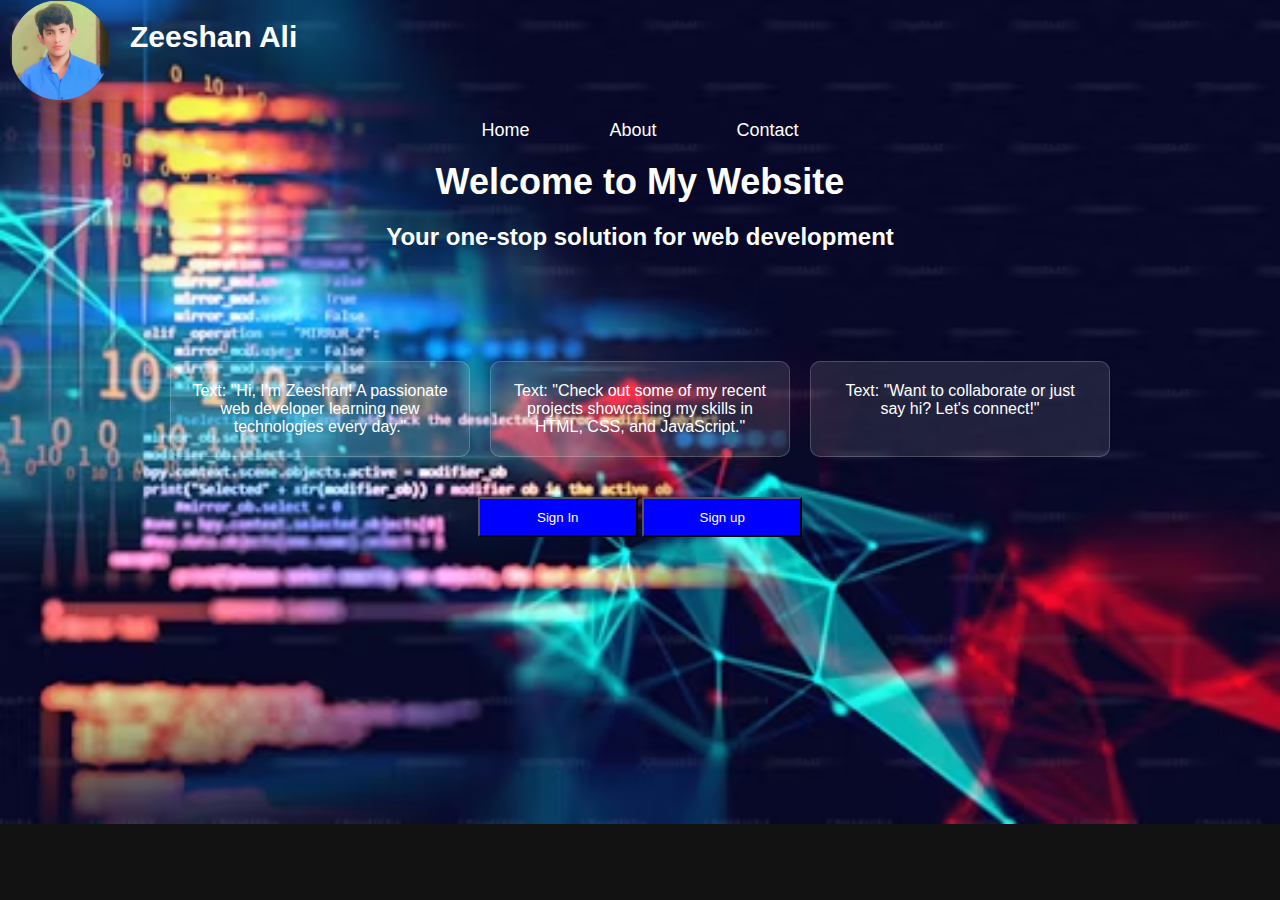
<file: index.html>
<!DOCTYPE html>
<html lang="en">
<head>
    <meta charset="UTF-8">
    <meta name="viewport" content="width=device-width, initial-scale=1.0">
    <title>Zeeshan.com</title>
    <link rel="stylesheet" href="new.css">
</head>
<body>
    <div class="div">

        <img class="image" src="./WhatsApp Image 2024-12-15 at 01.37.03_1e301f36.jpg" alt="">
        <h1 class="zeee">Zeeshan Ali</h1>
    </div>
    <div class="container">
        <nav class="nav">
            <ul class="ul">
                <li><a href="index.html">Home</a></li>
                <li><a href="about.html">About</a></li>
                <li><a href="./contnect.html">Contact</a></li>
            </ul>
        </nav>
        
        <h1>Welcome to My Website</h1>
        <h2>Your one-stop solution for web development</h2>
    </div>

    <div class="about container">
      
        <div class="row">
            <div class="card">Text: "Hi, I'm Zeeshan! A passionate web developer learning new technologies every day."
            </div>
            <div class="card">Text: "Check out some of my recent projects showcasing my skills in HTML, CSS, and JavaScript."
            </div>
            <div class="card">Text: "Want to collaborate or just say hi? Let's connect!"
            </div>
        </div>
        <div class="sing">
            <button class="btn" ><a href="./singinsingup.html">Sign In</a></button>
            <button class="btn" ><a href="./singinsingup.html">Sign up</a> </button>
        </div>
    </div>
    <!-- <script src="./reat.js" defer></script>
<script type="text/javascript" src="https://cdn.jsdelivr.net/npm/@emailjs/browser@4/dist/email.min.js"></script>
<script type="text/javascript">
   (function(){
      emailjs.init("YOUR_PUBLIC_KEY"); // Replace with your EmailJS public key
   })();
</script> -->
</body>
</html>
</file>
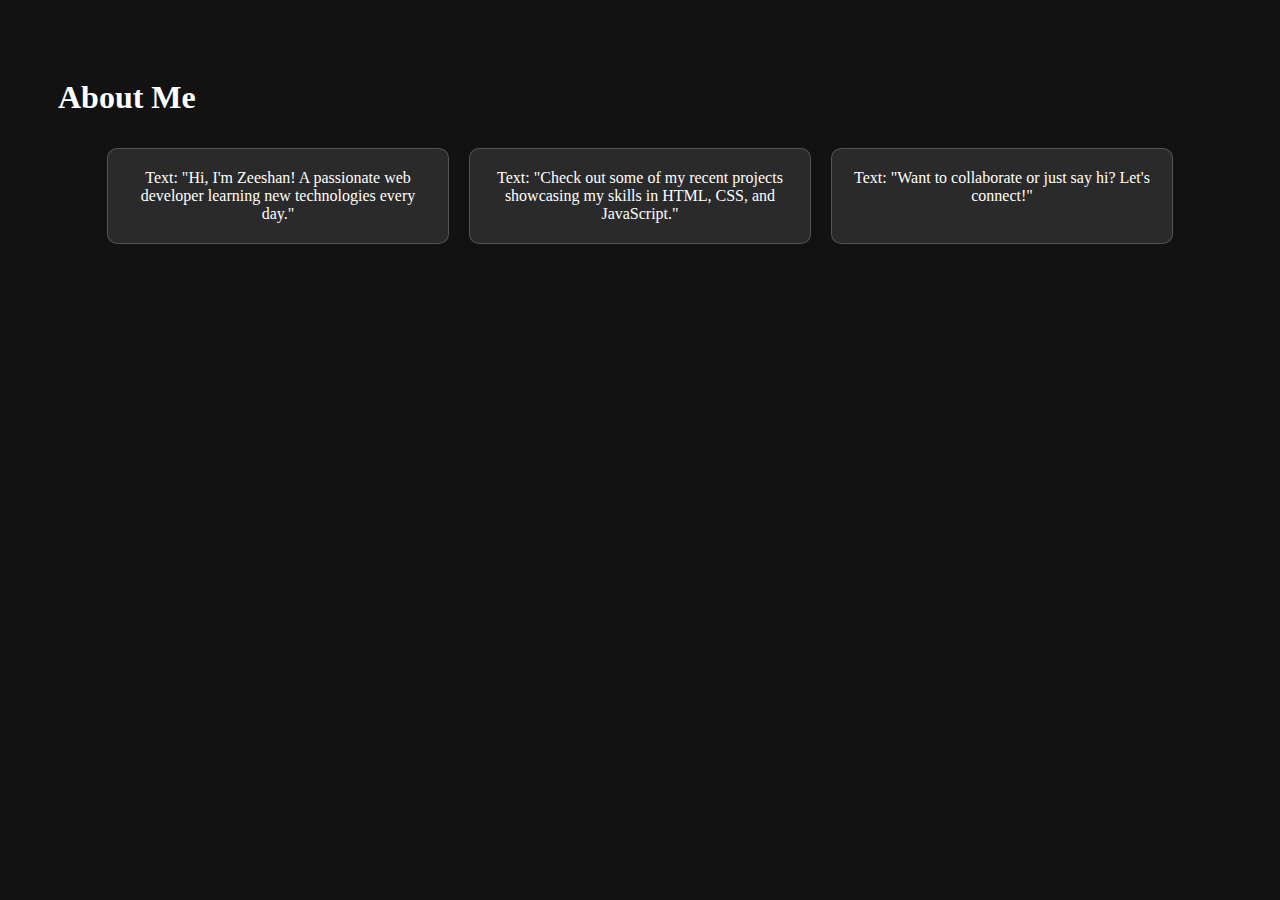
<file: about.html>
<!DOCTYPE html>
<html lang="en">
<head>
    <meta charset="UTF-8">
    <meta name="viewport" content="width=device-width, initial-scale=1.0">
    <title>About Me</title>
    <link rel="stylesheet" href="about.css">
</head>
<body>
    <div class="about container">
        <h1><a href="./index.html">About Me</a> </h1>
      
        <div class="row">
            <div class="card">Text: "Hi, I'm Zeeshan! A passionate web developer learning new technologies every day."
            </div>
            <div class="card">Text: "Check out some of my recent projects showcasing my skills in HTML, CSS, and JavaScript."
            </div>
            <div class="card">Text: "Want to collaborate or just say hi? Let's connect!"
            </div>
        </div>
    </div>
</body>
</html>
</file>
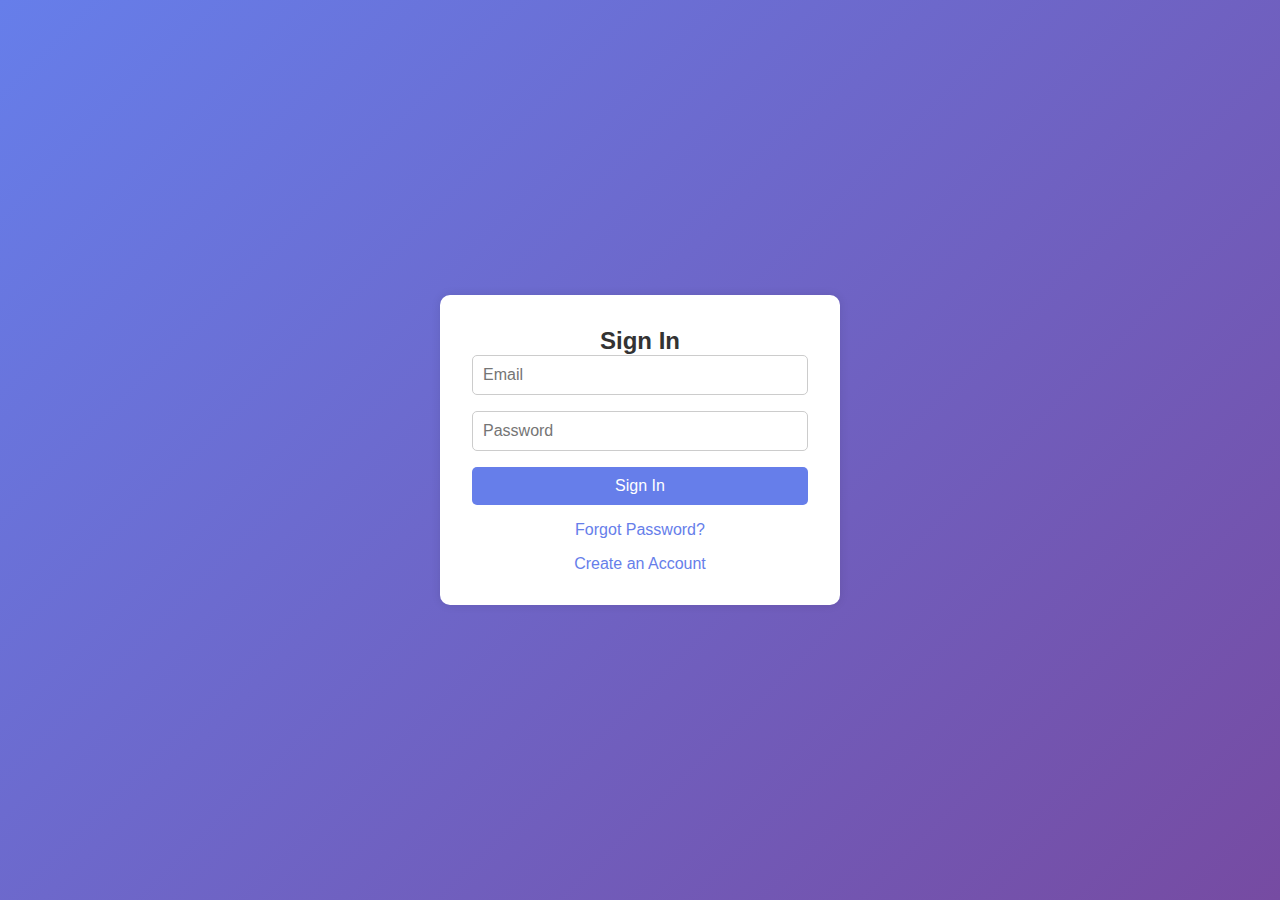
<file: singinsingup.html>
<!DOCTYPE html>
<html lang="en">
<head>
    <meta charset="UTF-8">
    <meta name="viewport" content="width=device-width, initial-scale=1.0">
    <title>Document</title>
    <link rel="stylesheet" href="sing.css">
</head>
<body>
    <div class="container">
        <h2> <a href="./index.html">Sign In</a></h2>
        <form>
            <input type="email" class="input-box" placeholder="Email" required>
            <input type="password" class="input-box" placeholder="Password" required>
            <button type="submit" class="btn">Sign In</button>
        </form>
        <a href="#" class="link">Forgot Password?</a>
        <a href="#" class="link">Create an Account</a>
    </div>
</body>
</html>
</file>
<file: new.css>
* {
   margin: 0;
   padding: 0;
   box-sizing: border-box;
}

body {
   background-image: url(../premium_photo-1661877737564-3dfd7282efcb.avif);
   background-repeat: no-repeat;
   background-size: cover;
   font-family: Arial, sans-serif;
   color: white;
}

.container {
   text-align: center;
   padding: 50px;
   
}

.nav ul {
   display: flex;
   justify-content: center;
   gap: 80px;  
   margin-top: 70px;
}

.nav ul li {
   list-style: none;
}

.nav ul li a {
   text-decoration: none;
   color: white;
   font-size: 18px;
}

.nav ul li a:hover {
   color: red;
}

h1 {
   font-size: 36px;
   margin: 20px 0;
}

h2 {
   font-size: 24px;
}
.image{
   width: 100px;
   height: 100px;
   border-radius: 50%;
   
}
.div{
   position:  absolute;
   left: 10px;
   display: flex;
   gap: 20px;
}
.zeee{
   font-size: 30px;
}
.btn{
      width: 160px !important;
   height: 40px !important;
   background-color: blue;
   /* border-radius: 20%; */
 
}
.btn a{
  
 color: white;

   text-decoration-line: none
}
a{
   
}




body {
   background-color: #121212;
   color: white;
}

.about {
   padding: 50px;
}

.row {
   display: flex;
   flex-wrap: wrap;
   justify-content: center;
   margin-bottom: 30px;
}

.card {
   background-color: rgba(255, 255, 255, 0.1);
   border: 1px solid rgba(255, 255, 255, 0.2);
   border-radius: 10px;
   margin: 10px;
   padding: 20px;
   width: 300px;
   text-align: center;
}
</file>
<file: about.css>
body {
    background-color: #121212;
    color: white;
}

.about {
    padding: 50px;
}

.row {
    display: flex;
    flex-wrap: wrap;
    justify-content: center;
}

.card {
    background-color: rgba(255, 255, 255, 0.1);
    border: 1px solid rgba(255, 255, 255, 0.2);
    border-radius: 10px;
    margin: 10px;
    padding: 20px;
    width: 300px;
    text-align: center;
}
.about  h1 a{
    text-decoration-line: none;
    color: white;
}
h1 a:hover{
    color: red;
}
</file>
<file: sing.css>
* {
    margin: 0;
    padding: 0;
    box-sizing: border-box;
    font-family: Arial, sans-serif;
}
body {
    display: flex;
    justify-content: center;
    align-items: center;
    height: 100vh;
    background: linear-gradient(135deg, #667eea, #764ba2);
}
.container {
    background: white;
    padding: 2rem;
    border-radius: 10px;
    box-shadow: 0px 0px 10px rgba(0, 0, 0, 0.1);
    text-align: center;
    width: 100%;
    max-width: 400px;
}
.container h2 a{
    text-decoration-line: none;
    
}
h2 a{
    margin-bottom: 1.5rem;
    color: #333;
}
.input-box {
    width: 100%;
    margin-bottom: 1rem;
    padding: 10px;
    border: 1px solid #ccc;
    border-radius: 5px;
    font-size: 1rem;
}
.btn {
    width: 100%;
    padding: 10px;
    border: none;
    border-radius: 5px;
    background: #667eea;
    color: white;
    font-size: 1rem;
    cursor: pointer;
    transition: 0.3s;
}
.btn:hover {
    background: #5a67d8;
}
.link {
    display: block;
    margin-top: 1rem;
    color: #667eea;
    text-decoration: none;
}
.link:hover {
    text-decoration: underline;
}
</file>
